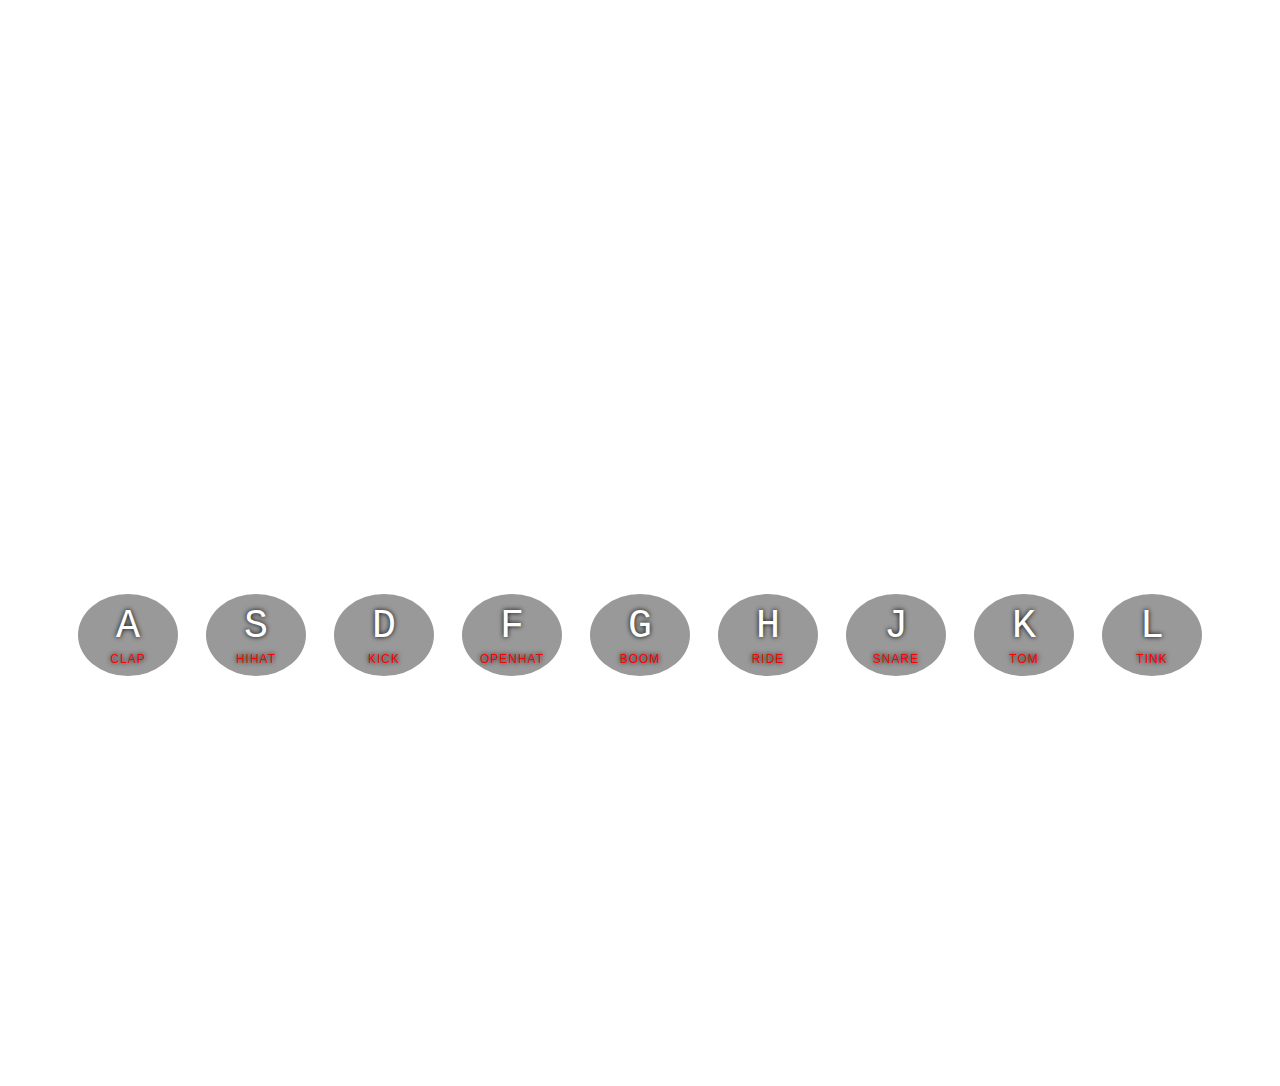
<file: index.html>
<!DOCTYPE html>
<html lang="en">
<head>
  <meta charset="UTF-8">
  <title>JS Drum Kit</title>
  <link rel="stylesheet" href="style.css">
</head>
<body>

 <p> Press the Keys to Play</p>
  <div class="keys">
  
    <div data-key="65" class="key">
      <kbd>A</kbd>
      <span class="sound">clap</span>
    </div>
    <div data-key="83" class="key">
      <kbd>S</kbd>
      <span class="sound">hihat</span>
    </div>
    <div data-key="68" class="key">
      <kbd>D</kbd>
      <span class="sound">kick</span>
    </div>
    <div data-key="70" class="key">
      <kbd>F</kbd>
      <span class="sound">openhat</span>
    </div>
    <div data-key="71" class="key">
      <kbd>G</kbd>
      <span class="sound">boom</span>
    </div>
    <div data-key="72" class="key">
      <kbd>H</kbd>
      <span class="sound">ride</span>
    </div>
    <div data-key="74" class="key">
      <kbd>J</kbd>
      <span class="sound">snare</span>
    </div>
    <div data-key="75" class="key">
      <kbd>K</kbd>
      <span class="sound">tom</span>
    </div>
    <div data-key="76" class="key">
      <kbd>L</kbd>
      <span class="sound">tink</span>
    </div>
  </div>

  <audio data-key="65" src="sounds/clap.wav"></audio>
  <audio data-key="83" src="sounds/hihat.wav"></audio>
  <audio data-key="68" src="sounds/kick.wav"></audio>
  <audio data-key="70" src="sounds/openhat.wav"></audio>
  <audio data-key="71" src="sounds/boom.wav"></audio>
  <audio data-key="72" src="sounds/ride.wav"></audio>
  <audio data-key="74" src="sounds/snare.wav"></audio>
  <audio data-key="75" src="sounds/tom.wav"></audio>
  <audio data-key="76" src="sounds/tink.wav"></audio>

<script>


  function playSound(e) {
  const audio = document.querySelector(`audio[data-key="${e.keyCode}"]`);
  const key = document.querySelector(`.key[data-key="${e.keyCode}"]`);
  console.log(audio);
  if(!audio)return;// this stops the function if there is no audio file attached to the key;
  audio.currentTime = 0; //this will allow the audio to start again before it finishes playing.
  audio.play();
  console.log(key);
  key.classList.add('playing');

  }
  function removeTransition(e) {
    if(e.propertyName !== 'transform')return; //filtering out the other css properties that change on keydown
  console.log(e.propertyName);
  this.classList.remove('playing');
  }
  const keys = document.querySelectorAll('.key');
  keys.forEach(key => key.addEventListener('transitionend', removeTransition));
  window.addEventListener('keydown', playSound);
</script>


</body>
</html>
</file>
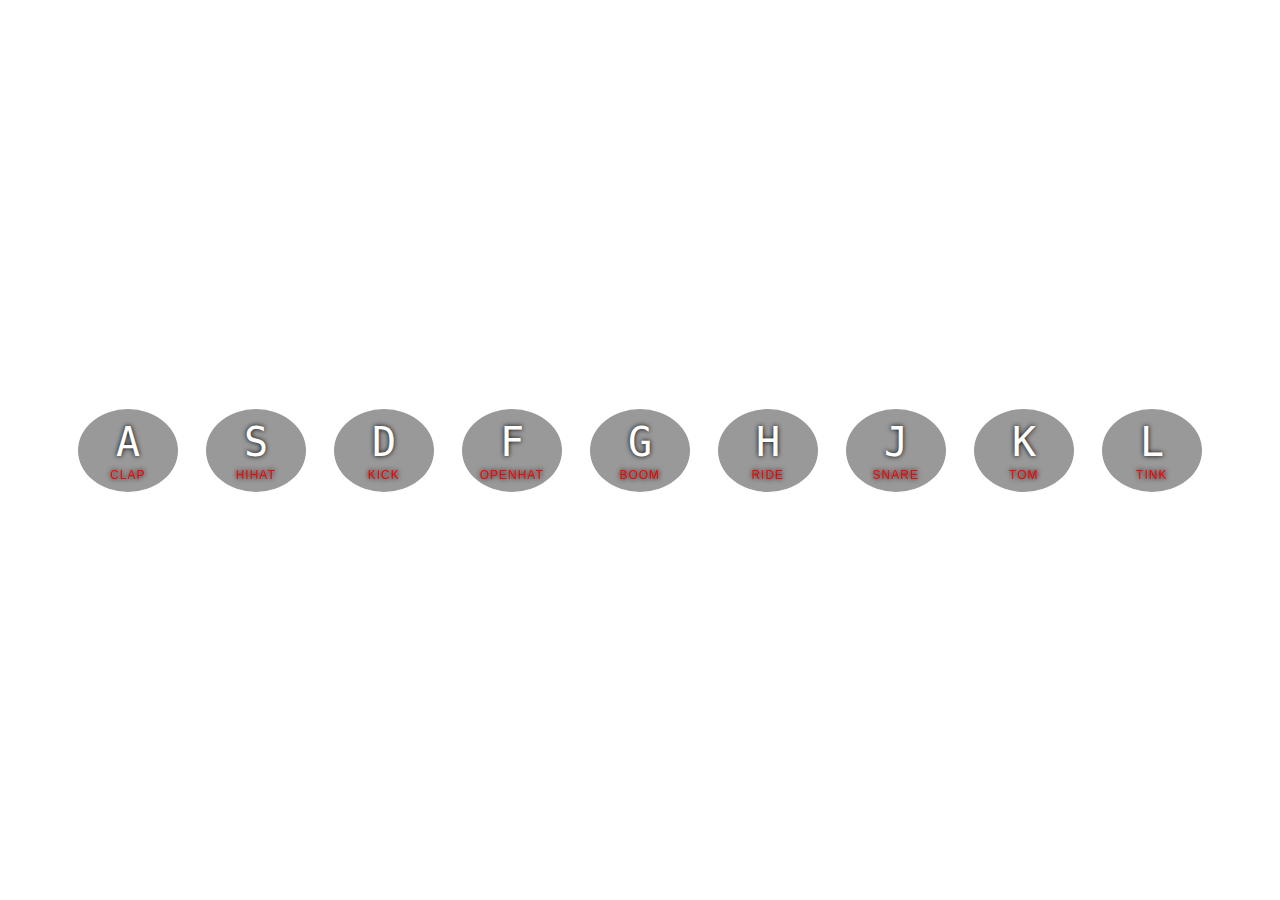
<file: index-START.html>
<!DOCTYPE html>
<html lang="en">
<head>
  <meta charset="UTF-8">
  <title>JS Drum Kit</title>
  <link rel="stylesheet" href="style.css">
</head>
<body>


  <div class="keys">
    <div data-key="65" class="key">
      <kbd>A</kbd>
      <span class="sound">clap</span>
    </div>
    <div data-key="83" class="key">
      <kbd>S</kbd>
      <span class="sound">hihat</span>
    </div>
    <div data-key="68" class="key">
      <kbd>D</kbd>
      <span class="sound">kick</span>
    </div>
    <div data-key="70" class="key">
      <kbd>F</kbd>
      <span class="sound">openhat</span>
    </div>
    <div data-key="71" class="key">
      <kbd>G</kbd>
      <span class="sound">boom</span>
    </div>
    <div data-key="72" class="key">
      <kbd>H</kbd>
      <span class="sound">ride</span>
    </div>
    <div data-key="74" class="key">
      <kbd>J</kbd>
      <span class="sound">snare</span>
    </div>
    <div data-key="75" class="key">
      <kbd>K</kbd>
      <span class="sound">tom</span>
    </div>
    <div data-key="76" class="key">
      <kbd>L</kbd>
      <span class="sound">tink</span>
    </div>
  </div>

  <audio data-key="65" src="sounds/clap.wav"></audio>
  <audio data-key="83" src="sounds/hihat.wav"></audio>
  <audio data-key="68" src="sounds/kick.wav"></audio>
  <audio data-key="70" src="sounds/openhat.wav"></audio>
  <audio data-key="71" src="sounds/boom.wav"></audio>
  <audio data-key="72" src="sounds/ride.wav"></audio>
  <audio data-key="74" src="sounds/snare.wav"></audio>
  <audio data-key="75" src="sounds/tom.wav"></audio>
  <audio data-key="76" src="sounds/tink.wav"></audio>

<script>


  function playSound(e) {
  const audio = document.querySelector(`audio[data-key="${e.keyCode}"]`);
  const key = document.querySelector(`.key[data-key="${e.keyCode}"]`);
  console.log(audio);
  if(!audio)return;// this stops the function if there is no audio file attached to the key;
  audio.currentTime = 0; //this will allow the audio to start again before it finishes playing.
  audio.play();
  console.log(key);
  key.classList.add('playing');

  }
  function removeTransition(e) {
    if(e.propertyName !== 'transform')return; //filtering out the other css properties that change on keydown
  console.log(e.propertyName);
  this.classList.remove('playing');
  }
  const keys = document.querySelectorAll('.key');
  keys.forEach(key => key.addEventListener('transitionend', removeTransition));
  window.addEventListener('keydown', playSound);
</script>


</body>
</html>
</file>
<file: style.css>
html {
  font-size: 10px;
  background: url(https://static.pexels.com/photos/40143/pexels-photo-40143.jpeg) bottom center;
  background-size: cover;
}
body,html {
  margin: 0;
  padding: 0;
  font-family: sans-serif;

  
}

p {
  font-size: 4rem;
  text-align:center;
  color:white;
  font-family:monospace;
  margin-top: 100px;
}

.keys {
  display: flex;
  flex-wrap: wrap;
  flex: 1;
  min-height: 100vh;
  align-items: center;
  justify-content: center;
}

.key {
  border: .4rem solid white;
  border-radius: 50%;
  margin: 1rem;
  font-size: 1.5rem;
  padding: 1rem .5rem;
  transition: all .07s ease;
  width: 9rem;
  text-align: center;
  color: white;
  background: rgba(0,0,0,0.4);
  text-shadow: 0 0 .5rem black;
}

.playing {
  transform: scale(1.1);
  border-color: indianred;
  box-shadow: 0 0 1rem indianred;
}

kbd {
  display: block;
  font-size: 4rem;
}

.sound {
  font-size: 1.2rem;
  text-transform: uppercase;
  letter-spacing: .1rem;
  color: red;
}
</file>
